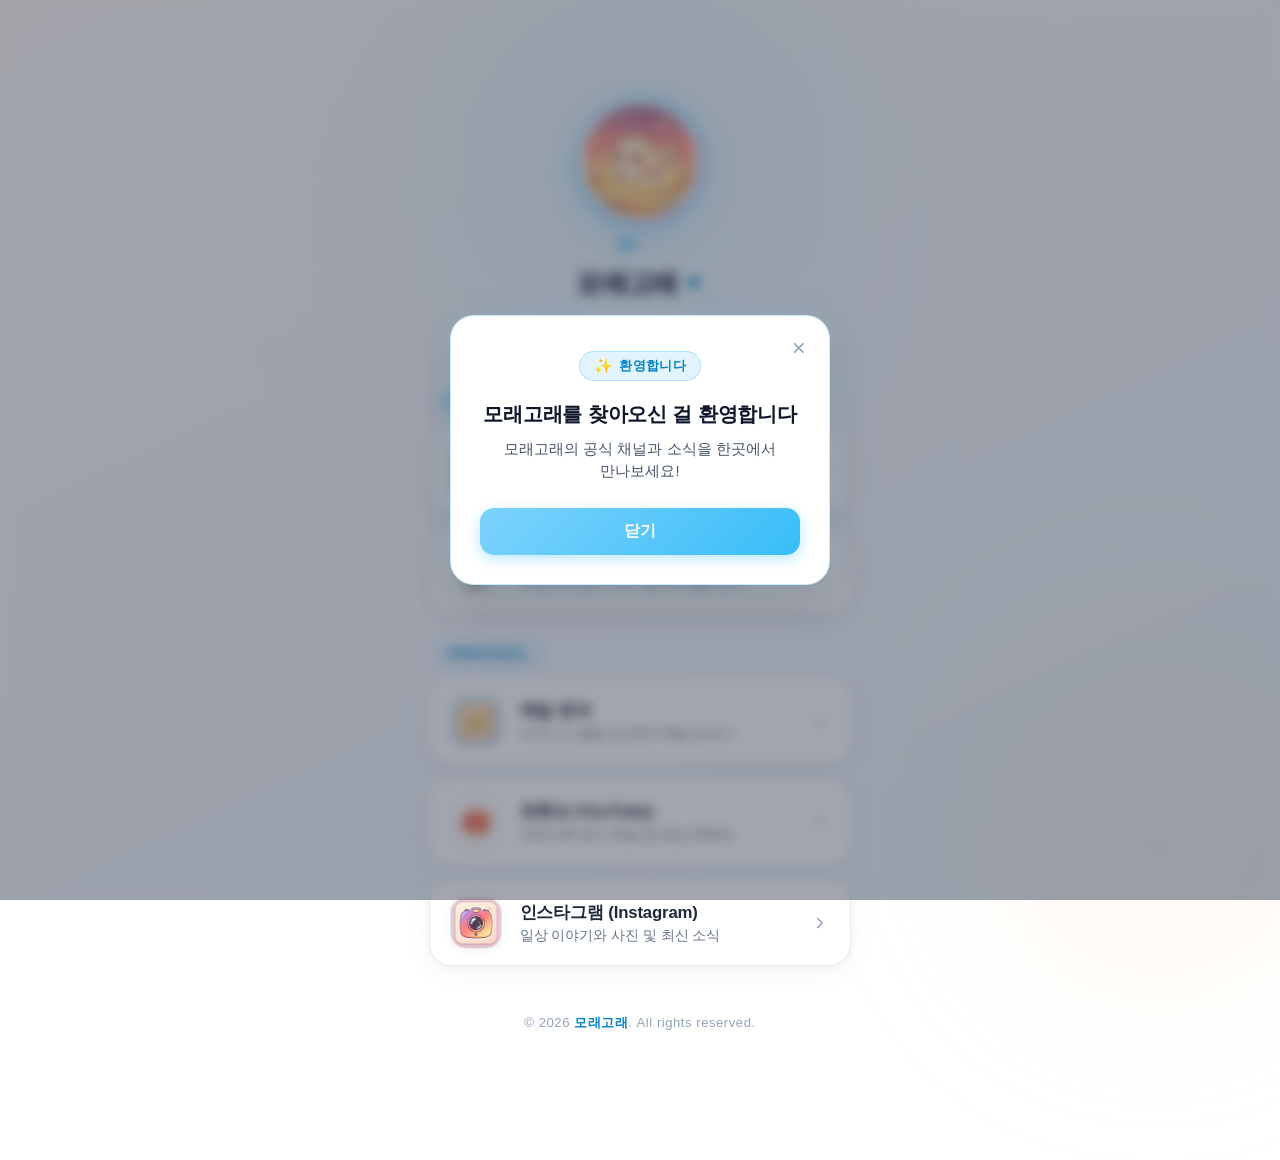
<file: index.html>
<!DOCTYPE html>
<html lang="ko">
<head>
  <meta charset="UTF-8">
  <meta name="viewport" content="width=device-width, initial-scale=1.0, maximum-scale=5.0">
  <meta http-equiv="X-UA-Compatible" content="ie=edge">
  
  <!-- 보안 설정 (Security Policy) -->
  <meta http-equiv="X-Content-Type-Options" content="nosniff">
  <meta name="referrer" content="strict-origin-when-cross-origin">
  <meta http-equiv="Content-Security-Policy" content="
    default-src 'self';
    img-src 'self' data:;
    style-src 'self' 'unsafe-inline';
    script-src 'self';
    font-src 'self';
    connect-src 'self';
    object-src 'none';
    base-uri 'self';
    form-action 'self';
  ">

  <title>모래고래 | Sand Whale</title>
  <meta name="description" content="모래고래의 공식 링크 모음 페이지입니다. 반갑습니다!">

  <!-- Stylesheet -->
  <link rel="stylesheet" href="assets/css/style.css?v=20260920">
</head>
<body>

  <main class="page-container" role="main">
    
    <!-- 1. 프로필 영역 (순서: 프로필 이미지 -> 이름 -> 한줄 소개) -->
    <header class="profile-section" aria-label="프로필 정보">
      
      <!-- [1] 프로필 이미지 (3개 이미지 부드러운 전환) -->
      <div class="profile-avatar-frame" title="클릭하면 다음 이미지로 전환됩니다" role="region" aria-label="모래고래 프로필 사진 슬라이더">
        <div class="profile-slider" id="profileSlider">
          <img src="assets/images/sand_whale_1.jpg" alt="귀여운 2D 모래고래 캐릭터 1 - 따뜻한 노을 사막" class="profile-slide active" id="slide-0">
          <img src="assets/images/sand_whale_2.jpg" alt="귀여운 2D 모래고래 캐릭터 2 - 은하수 밤하늘 별빛" class="profile-slide" id="slide-1">
          <img src="assets/images/sand_whale_3.jpg" alt="귀여운 2D 모래고래 캐릭터 3 - 오아시스 크리스탈" class="profile-slide" id="slide-2">
        </div>
      </div>

      <!-- 슬라이드 인디케이터 (3개 점) -->
      <div class="profile-indicators" role="tablist" aria-label="프로필 이미지 선택">
        <button type="button" class="indicator-dot active" data-index="0" role="tab" aria-selected="true" aria-label="1번째 이미지 보기"></button>
        <button type="button" class="indicator-dot" data-index="1" role="tab" aria-selected="false" aria-label="2번째 이미지 보기"></button>
        <button type="button" class="indicator-dot" data-index="2" role="tab" aria-selected="false" aria-label="3번째 이미지 보기"></button>
      </div>

      <!-- [2] 이름 -->
      <h1 class="profile-name">
        모래고래
        <span class="badge-symbol" title="인증">✦</span>
      </h1>

      <!-- [3] 한줄 소개 -->
      <p class="profile-bio">
        반갑습니다
      </p>

    </header>

    <!-- 2. 링크 목록 영역 (그룹별 배치: Products, Personal) -->
    <section class="links-section" id="linksContainer" aria-label="공식 링크 목록">
      
      <!-- Products 그룹 -->
      <div class="link-group" id="group-products">
        <div class="group-header">
          <h2 class="group-title">Products</h2>
        </div>
        <div class="group-cards">
          <!-- 코지 독서 클럽 링크 카드 -->
          <a href="https://bookclub-liard-one.vercel.app/" class="link-card" id="link-cozy-book-club" target="_blank" rel="noopener noreferrer">
            <div class="link-thumb-wrapper">
              <img src="assets/images/book_2d.jpg" alt="귀여운 2D 코지 독서 클럽 책과 찻잔 아이콘" class="link-thumb">
            </div>
            <div class="link-content">
              <div class="link-title">코지 독서 클럽</div>
              <div class="link-description">다정한 사람들의 온기 있는 서재 및 독서 모임</div>
            </div>
            <div class="link-arrow" aria-hidden="true">
              <svg width="18" height="18" viewBox="0 0 24 24" fill="none" stroke="currentColor" stroke-width="2.2" stroke-linecap="round" stroke-linejoin="round">
                <polyline points="9 18 15 12 9 6"></polyline>
              </svg>
            </div>
          </a>

          <!-- 감자 마켓 링크 카드 -->
          <a href="https://gamja-two.vercel.app/" class="link-card" id="link-market" target="_blank" rel="noopener noreferrer">
            <div class="link-thumb-wrapper">
              <img src="assets/images/market_2d.jpg" alt="귀여운 2D 감자 마켓 쇼핑카트 아이콘" class="link-thumb">
            </div>
            <div class="link-content">
              <div class="link-title">감자 마켓</div>
              <div class="link-description">모래고래 공식 굿즈 및 마켓 둘러보기</div>
            </div>
            <div class="link-arrow" aria-hidden="true">
              <svg width="18" height="18" viewBox="0 0 24 24" fill="none" stroke="currentColor" stroke-width="2.2" stroke-linecap="round" stroke-linejoin="round">
                <polyline points="9 18 15 12 9 6"></polyline>
              </svg>
            </div>
          </a>
        </div>
      </div>

      <!-- Personal 그룹 -->
      <div class="link-group" id="group-personal">
        <div class="group-header">
          <h2 class="group-title">Personal</h2>
        </div>
        <div class="group-cards">
          <!-- 메일 링크 카드 -->
          <a href="mailto:gats.xneider@gmail.com" class="link-card" id="link-mail">
            <div class="link-thumb-wrapper">
              <img src="assets/images/mail_2d.jpg" alt="귀여운 2D 메일 편지봉투 아이콘" class="link-thumb">
            </div>
            <div class="link-content">
              <div class="link-title">메일 문의</div>
              <div class="link-description">비즈니스 협업 및 문의 메일 보내기</div>
            </div>
            <div class="link-arrow" aria-hidden="true">
              <svg width="18" height="18" viewBox="0 0 24 24" fill="none" stroke="currentColor" stroke-width="2.2" stroke-linecap="round" stroke-linejoin="round">
                <polyline points="9 18 15 12 9 6"></polyline>
              </svg>
            </div>
          </a>

          <!-- 유튜브 링크 카드 -->
          <a href="https://www.youtube.com/@watergom" class="link-card" id="link-youtube" target="_blank" rel="noopener noreferrer">
            <div class="link-thumb-wrapper">
              <img src="assets/images/youtube_2d.jpg" alt="귀여운 2D 유튜브 재생 아이콘" class="link-thumb">
            </div>
            <div class="link-content">
              <div class="link-title">유튜브 (YouTube)</div>
              <div class="link-description">모래고래 공식 채널 및 영상 콘텐츠</div>
            </div>
            <div class="link-arrow" aria-hidden="true">
              <svg width="18" height="18" viewBox="0 0 24 24" fill="none" stroke="currentColor" stroke-width="2.2" stroke-linecap="round" stroke-linejoin="round">
                <polyline points="9 18 15 12 9 6"></polyline>
              </svg>
            </div>
          </a>

          <!-- 인스타그램 링크 카드 -->
          <a href="https://www.instagram.com/watergom2" class="link-card" id="link-instagram" target="_blank" rel="noopener noreferrer">
            <div class="link-thumb-wrapper">
              <img src="assets/images/instagram_2d.jpg" alt="귀여운 2D 인스타그램 카메라 아이콘" class="link-thumb">
            </div>
            <div class="link-content">
              <div class="link-title">인스타그램 (Instagram)</div>
              <div class="link-description">일상 이야기와 사진 및 최신 소식</div>
            </div>
            <div class="link-arrow" aria-hidden="true">
              <svg width="18" height="18" viewBox="0 0 24 24" fill="none" stroke="currentColor" stroke-width="2.2" stroke-linecap="round" stroke-linejoin="round">
                <polyline points="9 18 15 12 9 6"></polyline>
              </svg>
            </div>
          </a>
        </div>
      </div>

    </section>

    <!-- 푸터 -->
    <footer class="page-footer">
      <p>© 2026 <span>모래고래</span>. All rights reserved.</p>
    </footer>

  </main>

  <!-- 최신 소식 알림 팝업 모달 -->
  <div id="newsModal" class="modal-overlay" role="dialog" aria-modal="true" aria-labelledby="modalTitle">
    <div class="modal-card">
      <button type="button" class="modal-x-btn" id="modalCloseIconBtn" aria-label="팝업 닫기">&times;</button>
      <div class="modal-badge">
        <span class="modal-badge-icon">✨</span> 환영합니다
      </div>
      <h2 id="modalTitle" class="modal-title">모래고래를 찾아오신 걸 환영합니다</h2>
      <p class="modal-description">모래고래의 공식 채널과 소식을 한곳에서 만나보세요!</p>
      <div class="modal-actions">
        <button type="button" class="modal-close-btn" id="modalCloseBtn">닫기</button>
      </div>
    </div>
  </div>

  <!-- 미등록 링크 클릭 시 안내 토스트 모달 -->
  <div id="toastNotice" class="toast-notice" role="status" aria-live="polite" aria-hidden="true">
    <span class="toast-icon">ℹ️</span>
    <span id="toastMessage">아직 링크 주소가 등록되지 않았습니다.</span>
  </div>

  <!-- JavaScript Config & Logic -->
  <script src="assets/js/config.js?v=20260920_v2"></script>
  <script src="assets/js/main.js?v=20260920_v2"></script>
</body>
</html>
</file>
<file: assets/css/style.css>
/* ==========================================================================
   Sand Whale (모래고래) - Link Collection Page Styles
   Theme: Bright, Cute & Soft Pastel Cream Glassmorphism
   ========================================================================== */

:root {
  /* 배경: 부드러운 크림 & 연한 파스텔 하늘빛 그라데이션 */
  --bg-gradient: linear-gradient(155deg, #fdfbf7 0%, #f7f9fd 45%, #eef6fc 100%);
  --pastel-glow-sky: rgba(186, 230, 253, 0.45);
  --pastel-glow-peach: rgba(254, 215, 170, 0.25);
  
  /* 카드 색상 */
  --card-bg: #ffffff;
  --card-border: rgba(226, 232, 240, 0.9);
  --card-hover-bg: #ffffff;
  --card-hover-border: rgba(125, 211, 252, 0.75);

  /* 텍스트 가독성 색상 (밝은 배경 전용) */
  --text-primary: #1e293b;
  --text-secondary: #475569;
  --text-muted: #64748b;
  
  /* 포인트 색상: 부드럽고 연한 파스텔 하늘색 */
  --accent-sky: #38bdf8;
  --accent-sky-soft: #7dd3fc;
  --accent-sky-deep: #0284c7;
  
  --font-family: -apple-system, BlinkMacSystemFont, "Pretendard", "Noto Sans KR", "Segoe UI", Roboto, sans-serif;
  --transition-smooth: all 0.35s cubic-bezier(0.4, 0, 0.2, 1);
}

*, *::before, *::after {
  box-sizing: border-box;
  margin: 0;
  padding: 0;
}

html, body {
  min-height: 100%;
  font-family: var(--font-family);
  background: var(--bg-gradient);
  background-attachment: fixed;
  color: var(--text-primary);
  display: flex;
  justify-content: center;
  align-items: flex-start;
  padding: 3rem 1.25rem 4rem;
  overflow-x: hidden;
  position: relative;
  -webkit-font-smoothing: antialiased;
}

/* Ambient soft pastel glow in background */
body::before {
  content: "";
  position: fixed;
  top: -15%;
  left: 50%;
  transform: translateX(-50%);
  width: 600px;
  height: 600px;
  background: radial-gradient(circle, var(--pastel-glow-sky) 0%, rgba(224, 242, 254, 0.35) 45%, transparent 70%);
  filter: blur(70px);
  z-index: 0;
  pointer-events: none;
  animation: pulseGlow 12s ease-in-out infinite alternate;
}

body::after {
  content: "";
  position: fixed;
  bottom: -20%;
  right: -10%;
  width: 500px;
  height: 500px;
  background: radial-gradient(circle, var(--pastel-glow-peach) 0%, transparent 65%);
  filter: blur(80px);
  z-index: 0;
  pointer-events: none;
}

@keyframes pulseGlow {
  0% {
    transform: translateX(-50%) scale(0.95);
    opacity: 0.7;
  }
  100% {
    transform: translateX(-50%) scale(1.1);
    opacity: 1;
  }
}

/* Main Container (Mobile First Bio Link standard width: max 460px) */
.page-container {
  width: 100%;
  max-width: 460px;
  margin: 0 auto;
  position: relative;
  z-index: 1;
  display: flex;
  flex-direction: column;
  align-items: center;
}

/* ==========================================================================
   PROFILE SECTION
   ========================================================================== */
.profile-section {
  display: flex;
  flex-direction: column;
  align-items: center;
  text-align: center;
  width: 100%;
  margin-bottom: 2.5rem;
}

/* Profile Image Wrapper with soft pastel glowing border */
.profile-avatar-frame {
  position: relative;
  width: 130px;
  height: 130px;
  margin-bottom: 1.25rem;
  border-radius: 50%;
  padding: 4px;
  background: linear-gradient(135deg, #bae6fd, #7dd3fc, #c4b5fd);
  box-shadow: 0 8px 25px rgba(125, 211, 252, 0.35), 0 2px 8px rgba(148, 163, 184, 0.15);
  cursor: pointer;
  transition: transform 0.4s cubic-bezier(0.34, 1.56, 0.64, 1), box-shadow 0.4s ease;
}

.profile-avatar-frame:hover {
  transform: scale(1.04);
  box-shadow: 0 12px 30px rgba(56, 189, 248, 0.45), 0 4px 12px rgba(148, 163, 184, 0.2);
}

.profile-slider {
  position: relative;
  width: 100%;
  height: 100%;
  border-radius: 50%;
  overflow: hidden;
  background-color: #f1f5f9;
}

.profile-slide {
  position: absolute;
  top: 0;
  left: 0;
  width: 100%;
  height: 100%;
  object-fit: cover;
  object-position: center;
  opacity: 0;
  transform: scale(1.08);
  transition: opacity 1.2s ease-in-out, transform 1.2s ease-in-out;
  pointer-events: none;
}

.profile-slide.active {
  opacity: 1;
  transform: scale(1);
  pointer-events: auto;
}

/* Dots indicator for the 3 images */
.profile-indicators {
  display: flex;
  gap: 8px;
  margin-top: -0.25rem;
  margin-bottom: 1.1rem;
}

.indicator-dot {
  width: 6px;
  height: 6px;
  border-radius: 50%;
  border: none;
  padding: 0;
  background-color: rgba(148, 163, 184, 0.35);
  transition: all 0.3s ease;
  cursor: pointer;
}

.indicator-dot.active {
  width: 18px;
  border-radius: 4px;
  background: linear-gradient(90deg, #7dd3fc, #38bdf8);
  box-shadow: 0 0 8px rgba(56, 189, 248, 0.5);
}

/* Profile Name */
.profile-name {
  font-size: 1.65rem;
  font-weight: 700;
  letter-spacing: -0.02em;
  color: #0f172a;
  margin-bottom: 0.5rem;
  display: flex;
  align-items: center;
  gap: 6px;
}

.profile-name .badge-symbol {
  display: inline-flex;
  align-items: center;
  justify-content: center;
  width: 20px;
  height: 20px;
  font-size: 0.85rem;
  color: var(--accent-sky-deep);
}

/* Profile Bio (한줄 소개) */
.profile-bio {
  font-size: 0.98rem;
  font-weight: 500;
  line-height: 1.5;
  color: var(--text-secondary);
  background: rgba(255, 255, 255, 0.85);
  border: 1px solid rgba(226, 232, 240, 0.9);
  padding: 0.45rem 1.2rem;
  border-radius: 20px;
  backdrop-filter: blur(10px);
  -webkit-backdrop-filter: blur(10px);
  box-shadow: 0 2px 10px rgba(148, 163, 184, 0.12);
  letter-spacing: 0.01em;
}

/* ==========================================================================
   LINKS SECTION & GROUPS (Personal, Products)
   ========================================================================== */
.links-section {
  width: 100%;
  display: flex;
  flex-direction: column;
  gap: 1.75rem;
}

/* Link Group Container */
.link-group {
  width: 100%;
  display: flex;
  flex-direction: column;
  gap: 0.75rem;
}

/* Group Header Badge */
.group-header {
  display: flex;
  align-items: center;
  padding: 0 0.35rem;
}

.group-title {
  font-size: 0.82rem;
  font-weight: 700;
  letter-spacing: 0.06em;
  text-transform: uppercase;
  color: var(--accent-sky-deep);
  background: rgba(224, 242, 254, 0.8);
  border: 1px solid rgba(125, 211, 252, 0.6);
  padding: 0.25rem 0.85rem;
  border-radius: 9999px;
  display: inline-flex;
  align-items: center;
  box-shadow: 0 2px 6px rgba(125, 211, 252, 0.15);
}

/* Group Cards List */
.group-cards {
  display: flex;
  flex-direction: column;
  gap: 0.95rem;
  width: 100%;
}

/* Individual Link Card - White base, rounded, soft floating shadow */
.link-card {
  display: flex;
  align-items: center;
  width: 100%;
  padding: 1rem 1.25rem;
  background: var(--card-bg);
  border: 1px solid var(--card-border);
  border-radius: 22px;
  text-decoration: none;
  color: inherit;
  transition: var(--transition-smooth);
  position: relative;
  overflow: hidden;
  box-shadow: 0 6px 20px rgba(148, 163, 184, 0.12), 0 2px 6px rgba(148, 163, 184, 0.06);
  cursor: pointer;
}

/* Subtle sheen on hover */
.link-card::before {
  content: "";
  position: absolute;
  inset: 0;
  background: linear-gradient(90deg, transparent, rgba(224, 242, 254, 0.4), transparent);
  transform: translateX(-100%);
  transition: transform 0.6s ease;
}

.link-card:hover::before {
  transform: translateX(100%);
}

.link-card:hover, .link-card:focus-visible {
  transform: translateY(-4px) scale(1.01);
  background: var(--card-hover-bg);
  border-color: var(--card-hover-border);
  box-shadow: 0 14px 28px rgba(125, 211, 252, 0.22), 0 4px 10px rgba(148, 163, 184, 0.1);
  outline: none;
}

.link-card:active {
  transform: translateY(-1px) scale(0.995);
}

/* Link Representative Image */
.link-thumb-wrapper {
  flex-shrink: 0;
  width: 52px;
  height: 52px;
  border-radius: 16px;
  overflow: hidden;
  display: flex;
  align-items: center;
  justify-content: center;
  background: #f8fafc;
  border: 1px solid rgba(226, 232, 240, 0.8);
  box-shadow: 0 2px 8px rgba(148, 163, 184, 0.12);
  margin-right: 1.1rem;
  transition: transform 0.3s ease;
}

.link-card:hover .link-thumb-wrapper {
  transform: scale(1.08) rotate(2deg);
}

.link-thumb {
  width: 100%;
  height: 100%;
  object-fit: cover;
  display: block;
}

/* Link Content Text */
.link-content {
  flex: 1;
  min-width: 0;
  display: flex;
  flex-direction: column;
  justify-content: center;
  gap: 3px;
}

.link-title {
  font-size: 1.05rem;
  font-weight: 600;
  color: var(--text-primary);
  white-space: nowrap;
  overflow: hidden;
  text-overflow: ellipsis;
  letter-spacing: -0.01em;
  transition: color 0.2s ease;
}

.link-card:hover .link-title {
  color: var(--accent-sky-deep);
}

.link-description {
  font-size: 0.85rem;
  color: var(--text-muted);
  white-space: nowrap;
  overflow: hidden;
  text-overflow: ellipsis;
  font-weight: 400;
  line-height: 1.3;
}

/* Link Arrow Chevron */
.link-arrow {
  flex-shrink: 0;
  margin-left: 0.75rem;
  width: 20px;
  height: 20px;
  display: flex;
  align-items: center;
  justify-content: center;
  color: #94a3b8;
  transition: transform 0.3s ease, color 0.3s ease;
}

.link-card:hover .link-arrow {
  transform: translateX(3px);
  color: var(--accent-sky-deep);
}

/* ==========================================================================
   FOOTER & SAFE INTERACTION
   ========================================================================== */
.page-footer {
  margin-top: 3rem;
  text-align: center;
  font-size: 0.82rem;
  color: #94a3b8;
  letter-spacing: 0.04em;
}

.page-footer span {
  color: var(--accent-sky-deep);
  font-weight: 600;
}

/* Toast notification */
.toast-notice {
  position: fixed;
  bottom: 2rem;
  left: 50%;
  transform: translateX(-50%) translateY(100px);
  background: #ffffff;
  border: 1px solid rgba(186, 230, 253, 0.9);
  color: var(--text-primary);
  padding: 0.85rem 1.4rem;
  border-radius: 16px;
  font-size: 0.9rem;
  box-shadow: 0 10px 30px rgba(148, 163, 184, 0.2), 0 0 15px rgba(125, 211, 252, 0.2);
  opacity: 0;
  pointer-events: none;
  transition: transform 0.35s cubic-bezier(0.175, 0.885, 0.32, 1.275), opacity 0.35s ease;
  z-index: 1000;
  display: flex;
  align-items: center;
  gap: 10px;
  max-width: 90vw;
  text-align: center;
}

.toast-notice.show {
  opacity: 1;
  transform: translateX(-50%) translateY(0);
  pointer-events: auto;
}

.toast-icon {
  font-size: 1.15rem;
}

/* Accessibility & Focus styles */
a:focus-visible, button:focus-visible {
  outline: 2px solid var(--accent-sky);
  outline-offset: 3px;
}

/* ==========================================================================
   POPUP MODAL (최신 소식 팝업 창 - 밝고 귀여운 파스텔 테마)
   - 뒤쪽 배경 부드럽게 어두워짐
   - 흰 바탕의 둥근 모달 카드
   - 부드러운 파스텔 하늘색 버튼 및 배지
   ========================================================================== */
.modal-overlay {
  position: fixed;
  inset: 0;
  width: 100vw;
  height: 100vh;
  background: rgba(15, 23, 42, 0.38);
  backdrop-filter: blur(6px);
  -webkit-backdrop-filter: blur(6px);
  display: flex;
  align-items: center;
  justify-content: center;
  z-index: 2000;
  opacity: 1;
  visibility: visible;
  transition: opacity 0.3s cubic-bezier(0.4, 0, 0.2, 1), visibility 0.3s ease;
  padding: 1.5rem;
}

.modal-overlay.hidden {
  opacity: 0;
  visibility: hidden;
  pointer-events: none;
}

.modal-card {
  position: relative;
  width: 100%;
  max-width: 380px;
  background: #ffffff;
  border: 1px solid rgba(186, 230, 253, 0.8);
  border-radius: 24px;
  padding: 2.2rem 1.8rem 1.8rem;
  text-align: center;
  box-shadow: 0 20px 45px rgba(15, 23, 42, 0.12), 0 0 25px rgba(125, 211, 252, 0.2);
  transform: scale(1) translateY(0);
  transition: transform 0.35s cubic-bezier(0.16, 1, 0.3, 1);
}

.modal-overlay.hidden .modal-card {
  transform: scale(0.92) translateY(12px);
}

.modal-x-btn {
  position: absolute;
  top: 1rem;
  right: 1.2rem;
  background: transparent;
  border: none;
  font-size: 1.5rem;
  color: #94a3b8;
  cursor: pointer;
  line-height: 1;
  padding: 4px;
  border-radius: 8px;
  transition: color 0.2s ease, transform 0.2s ease;
}

.modal-x-btn:hover {
  color: var(--text-primary);
  transform: scale(1.1);
}

.modal-badge {
  display: inline-flex;
  align-items: center;
  gap: 6px;
  padding: 5px 14px;
  background: rgba(224, 242, 254, 0.85);
  border: 1px solid rgba(125, 211, 252, 0.6);
  border-radius: 9999px;
  font-size: 0.84rem;
  color: var(--accent-sky-deep);
  margin-bottom: 1.1rem;
  font-weight: 600;
  letter-spacing: 0.02em;
}

.modal-badge-icon {
  font-size: 0.95rem;
}

.modal-title {
  font-size: 1.28rem;
  font-weight: 700;
  color: #0f172a;
  line-height: 1.45;
  margin-bottom: 0.6rem;
  word-break: keep-all;
  letter-spacing: -0.01em;
}

.modal-description {
  font-size: 0.92rem;
  color: var(--text-secondary);
  line-height: 1.5;
  margin-bottom: 1.6rem;
  word-break: keep-all;
}

.modal-actions {
  display: flex;
  width: 100%;
}

.modal-close-btn {
  width: 100%;
  padding: 0.82rem 1.5rem;
  background: linear-gradient(135deg, #7dd3fc, #38bdf8);
  border: none;
  border-radius: 14px;
  color: #ffffff;
  font-weight: 700;
  font-size: 0.98rem;
  cursor: pointer;
  box-shadow: 0 4px 14px rgba(56, 189, 248, 0.35);
  transition: transform 0.2s ease, box-shadow 0.2s ease, filter 0.2s ease;
}

.modal-close-btn:hover {
  transform: translateY(-2px);
  box-shadow: 0 6px 18px rgba(56, 189, 248, 0.45);
  filter: brightness(1.03);
}

.modal-close-btn:active {
  transform: translateY(0);
  box-shadow: 0 2px 8px rgba(56, 189, 248, 0.3);
}
</file>
